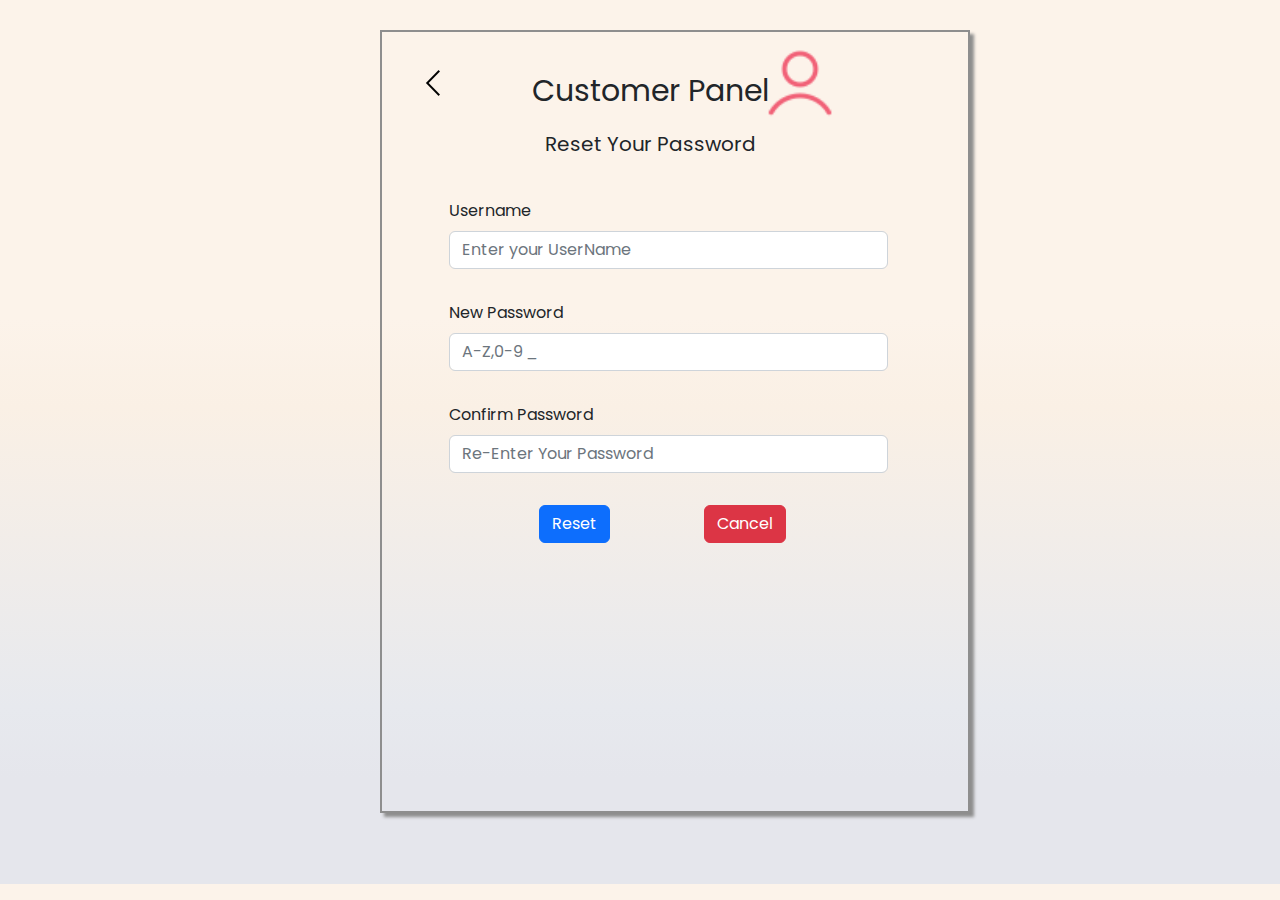
<file: FrontEnd/pages/forgetPasswordPage.html>
<!DOCTYPE html>
<html lang="en">
<head>
    <meta charset="UTF-8">
    <title>Easy Car Rental System | Password Forgot Page</title>
    <link rel="stylesheet" href="../assets/styles/passwordResetPage.css">

    <!--plugins-->
    <link rel="stylesheet" href="../assets/bootstrap/css/bootstrap.min.css">  <!--for bootstrap-->

    <!--font styles-->
    <link rel="preconnect" href="https://fonts.googleapis.com">
    <link rel="preconnect" href="https://fonts.gstatic.com" crossorigin>
    <link href="https://fonts.googleapis.com/css2?family=Poppins&display=swap" rel="stylesheet">

</head>
<body>
<main class="container-fluid" id="passwordResetPage">
    <div class="customerPanel">
        <div class="backIcon" id="passwordRestBackIcon">
            <a href="../index.html">
                <img src="../assets/images/icons/back.png" alt="back Icon" style="position: absolute;
    left: 420px;">
            </a>
        </div>
        <img src="../assets/images/icons/customerPink.png" class="customerPink" alt="Customer Icon">
        <p class="customerTopic1">Customer Panel </p>
        <!--<div class="bottom"></div>-->
        <p class="customerTopic2">Reset Your Password</p>
    </div>

    <div class="passwordResetForm">
        <form class="passwordResetForm row g-3">
            <div class="col-md-6">
                <label class="form-label" for="pwResetUserName">Username</label>
                <input class="form-control" name="username" id="pwResetUserName" placeholder="Enter your UserName" type="text">
                <p><small class="text-danger  pl-1 mt-0 mb-0" id="errorpwUsername"></small></p>
            </div>
            <div class="col-md-6">
                <label class="form-label" for="pwresetNewPassword">New Password</label>
                <input class="form-control" name="password" id="pwresetNewPassword" placeholder="A-Z,0-9 _" type="password">
                <p><small class="text-danger  pl-1 mt-0 mb-0" id="errorpwPassword"></small></p>
            </div>
            <div class="col-md-12">
                <label class="form-label" for="pwresetConfirmPassword">Confirm Password</label>
                <input class="form-control" name="email" id="pwresetConfirmPassword" placeholder="Re-Enter Your Password" type="email">
                <p><small class="text-danger  pl-1 mt-0 mb-0" id="errorpwConfirmPassword"></small></p>
            </div>

            <div class="col-12">
                <button class="btn passwordResetBtn btn-primary" type="button">Reset</button>
                <a href="../index.html">
                    <button class="btn btn-danger cancelbtnresetpw" type="button">Cancel</button>
                </a>
            </div>
        </form>
    </div>
</main>

<script src="../assets/bootstrap/js/bootstrap.min.js"></script> <!--import bootstrap for js-->
<script src="../assets/jQuery/jquery-3.6.0.min.js"></script> <!--import jQuery library-->

</body>
</html>
</file>
<file: FrontEnd/assets/styles/passwordResetPage.css>
body{
    font-family: 'Poppins', sans-serif;
    height: 94.9vh;
    background: rgb(252,243,234);
    background: linear-gradient(180deg, rgba(252,243,234,1) 20%, rgba(252,243,234,1) 36%, rgba(250,240,229,1) 46%, rgba(231,233,238,1) 80%, rgba(229,230,236,1) 88%, rgba(229,230,236,1) 100%);
}

#passwordResetPage{
    border: 2px solid #8E8E8E;
    box-shadow: 4px 4px 3px 0px #8e8e8e;
    width: 590px;
    height: 87vh;
    margin-top: 30px;
    margin-left: 380px;
}

.customerPink{
    position: absolute;
    right: 430px;
    height: 100px;
    top: 30px;
}
.customerPanel{
    margin-top: 36px;
    margin-right: 50px;
    font-family: 'Poppins', sans-serif;
}
.customerTopic1{
    text-align: center;
    font-size: 30px;
}
.customerTopic2{
    text-align: center;
    font-size: 20px;
}
.passwordResetForm{
    margin-top: 40px;
    height: 300px;
    /*border: 1px solid green;*/
}
.passwordResetForm .col-md-6, .passwordResetForm .col-md-12, .passwordResetForm .col-12{
   /* border: 1px solid red;*/
    width: 455px;
    margin-left: 55px;
    font-family: 'Poppins', sans-serif;
}
.passwordResetForm .col-12 .btn{
    font-family: 'Poppins', sans-serif;
    position: relative;
    left: 90px;
}
.passwordResetForm .col-12 .cancelbtnresetpw{
    left: 180px;
}
</file>
